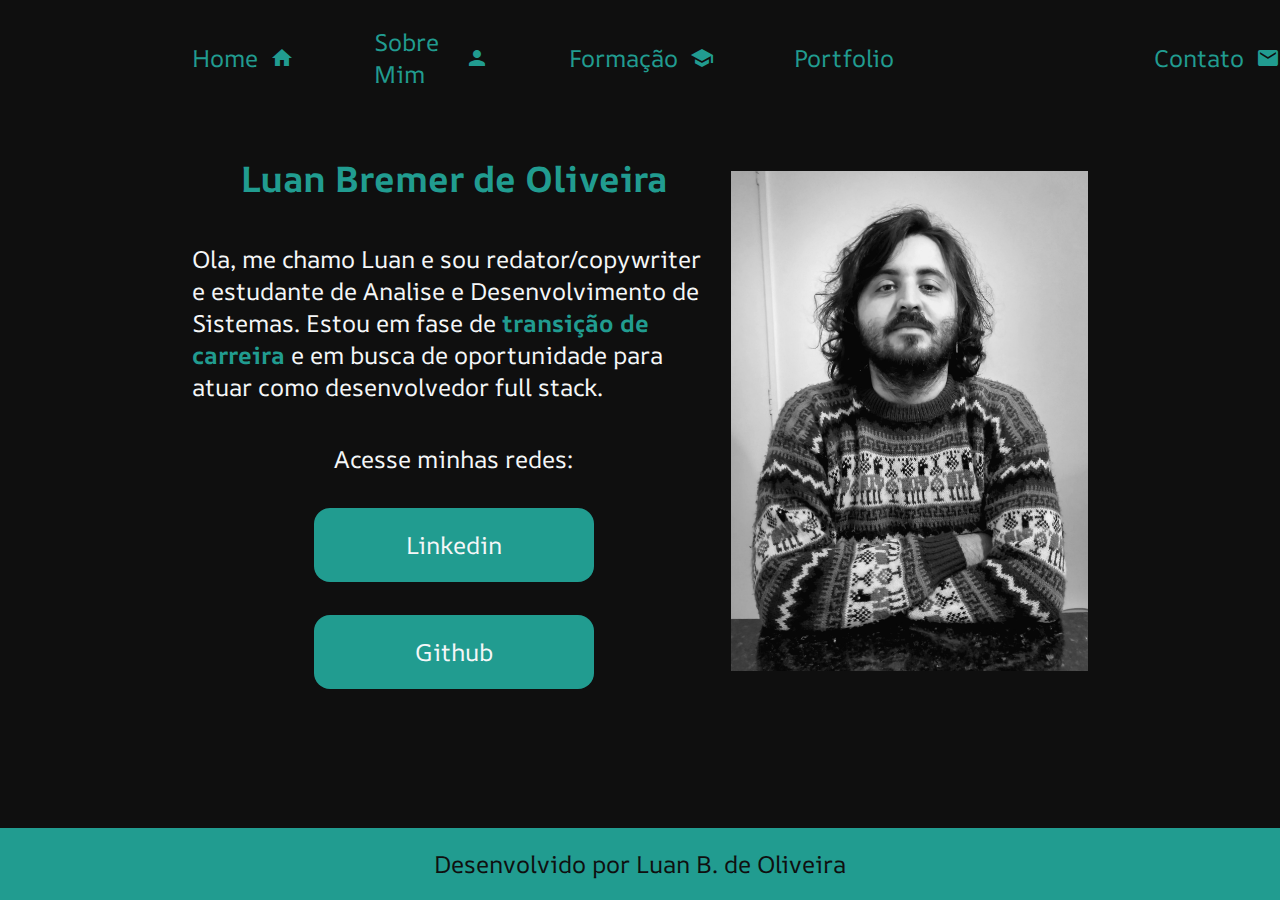
<file: index.html>
<!DOCTYPE html>
<html lang="en">
<head>
    <meta charset="UTF-8">
    <meta name="viewport" content="width=device-width, initial-scale=1.0">
    <title>Portfolio Pessoal de Luan Bremer de Oliveira</title>
    <link rel="stylesheet" href="./styles/estilo.css">
    <link rel="stylesheet" href="https://fonts.googleapis.com/icon?family=Material+Icons">
</head>
<body>
    <div class="page-container">
        <div class="conteudo-container">
            <header class="cabecalho">
                <nav class="cabecalho__menu">
                    <a class="cabecalho__menu__link alinhamento_centralizado" href="index.html">Home<i class="material-icons estilo_botao_cabecalho">home</i></a>
                    <a class="cabecalho__menu__link alinhamento_centralizado" href="sobreMim.html">Sobre Mim<i class="material-icons estilo_botao_cabecalho">person</i></a>
                    <a class="cabecalho__menu__link alinhamento_centralizado" href="formacao.html">Formação<i class="material-icons estilo_botao_cabecalho">school</i></a>
                    <a class="cabecalho__menu__link alinhamento_centralizado" href="portfolio.html">Portfolio<i class="material-icons estilo_botao_cabecalho">article</i></a>
                    <a class="cabecalho__menu__link alinhamento_centralizado" href="contato.html">Contato<i class="material-icons estilo_botao_cabecalho">mail</i></a>
                </nav>
            </header>
            <main class="container">
                <section class="container__bio">
                    <h1 class="container__bio__titulo"><strong class="texto-destaque">Luan Bremer de Oliveira</strong></h1>
                    <p class="container__bio__texto">Ola, me chamo Luan e sou redator/copywriter e estudante de Analise e Desenvolvimento de Sistemas. 
                    Estou em fase de <strong class="texto-destaque">transição de carreira</strong> e em busca de oportunidade para atuar como desenvolvedor full stack.</p>
                    <div class="botao__link">
                        <h2 class="botao__link__subtitulo">Acesse minhas redes:</h2>
                        <a class="botao-estilo" href="https://www.linkedin.com/in/luan-bremer/">Linkedin</a>
                        <a class="botao-estilo" href="https://github.com/luanbremer">Github</a>
                    </div>
                </section>
                <img class="foto" src="foto4-editada.jpg" alt="Minha Foto">
            </main>
        </div>
        <footer class="rodape">
            <p>Desenvolvido por Luan B. de Oliveira</p>
        </footer>
    </div>
</body>
</html>
    
</body>
</html>
</file>
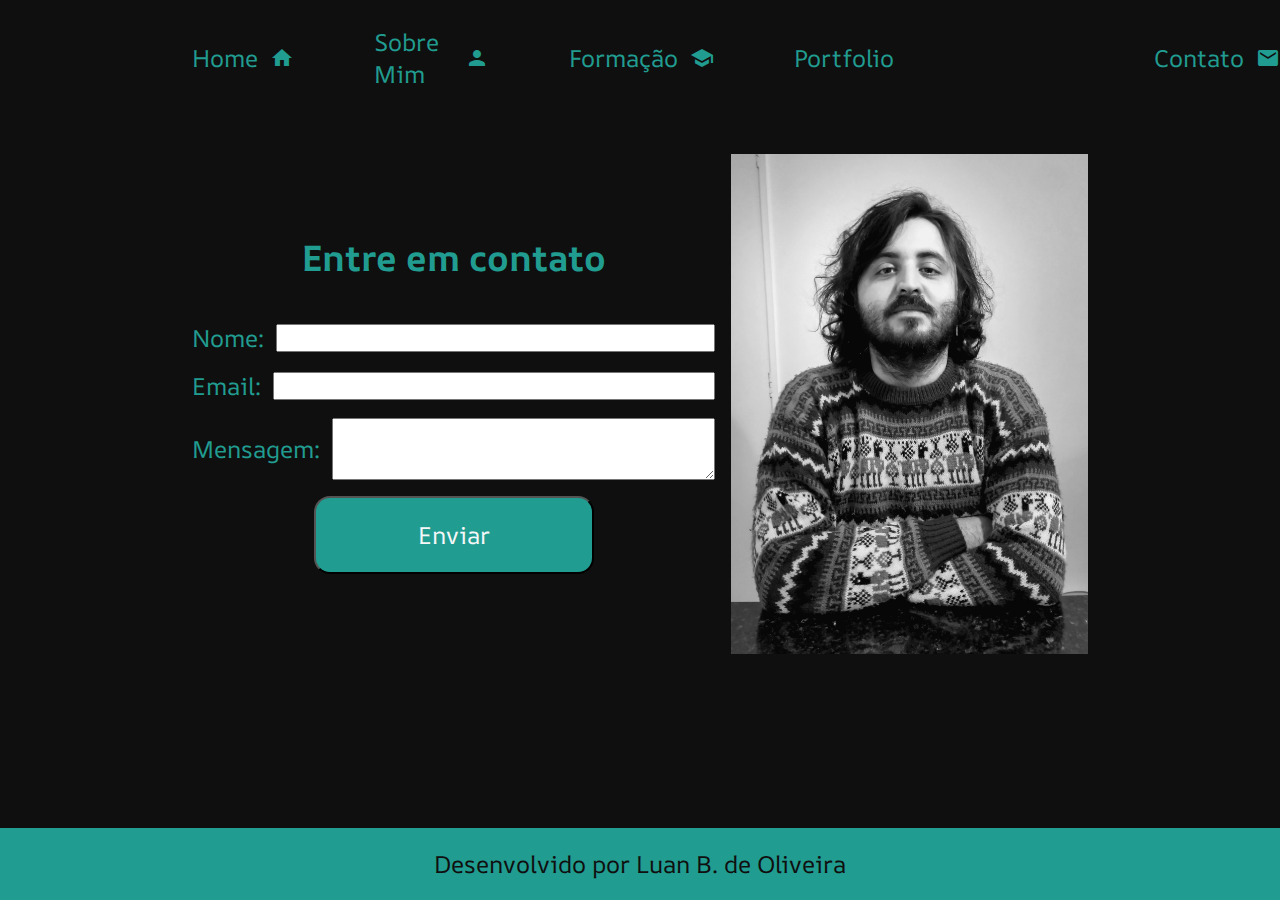
<file: contato.html>
<!DOCTYPE html>
<html lang="en">
<head>
    <meta charset="UTF-8">
    <meta name="viewport" content="width=device-width, initial-scale=1.0">
    <title>Contato</title>
    <link rel="stylesheet" href="./styles/estilo.css">
    <link rel="stylesheet" href="https://fonts.googleapis.com/icon?family=Material+Icons">
</head>
<body>
    <div class="page-container">
        <div class="conteudo-container">
            <header class="cabecalho">
                <nav class="cabecalho__menu">
                    <a class="cabecalho__menu__link alinhamento_centralizado" href="index.html">Home<i class="material-icons estilo_botao_cabecalho">home</i></a>
                    <a class="cabecalho__menu__link alinhamento_centralizado" href="sobreMim.html">Sobre Mim<i class="material-icons estilo_botao_cabecalho">person</i></a>
                    <a class="cabecalho__menu__link alinhamento_centralizado" href="formacao.html">Formação<i class="material-icons estilo_botao_cabecalho">school</i></a>
                    <a class="cabecalho__menu__link alinhamento_centralizado" href="portfolio.html">Portfolio<i class="material-icons estilo_botao_cabecalho">article</i></a>
                    <a class="cabecalho__menu__link alinhamento_centralizado" href="contato.html">Contato<i class="material-icons estilo_botao_cabecalho">mail</i></a>
                </nav>
            </header>

            <main class="container">
                <section class="container__bio">
                    <h1 class="container__bio__titulo"><strong class="texto-destaque">Entre em contato</strong></h1>
                    <form  method="post">
                        <div class="formulario">
                            <div class="input_container">
                                <label class="cabecalho__menu__link" for="nome">Nome:</label>
                                <input type="text" id="nome" name="nome" style="width: 100%; height: 24px;" required>
                            </div>
                            
                            <div class="input_container">
                                <label class="cabecalho__menu__link" for="email">Email:</label>
                                <input type="email" id="email" name="email" style="width: 100%; height: 24px;" required>
                            </div>

                            <div class="input_container">
                                <label class="cabecalho__menu__link" for="mensagem">Mensagem:</label>
                                <textarea id="mensagem" name="mensagem" rows="4" style="width: 100%;" required></textarea>
                            </div>
                            
                            <div class="alinhamento_centralizado" style="width: 100%;">
                                <input class="botao-estilo" type="submit" value="Enviar">
                            </div>
                        </div>
                    </form>
                </section>
                <img class="foto" src="foto4-editada.jpg" alt="Minha Foto">
            </main>
        </div>
        <footer class="rodape">
            <p>Desenvolvido por Luan B. de Oliveira</p>
        </footer>
    </div>
</body>
</html>
</file>
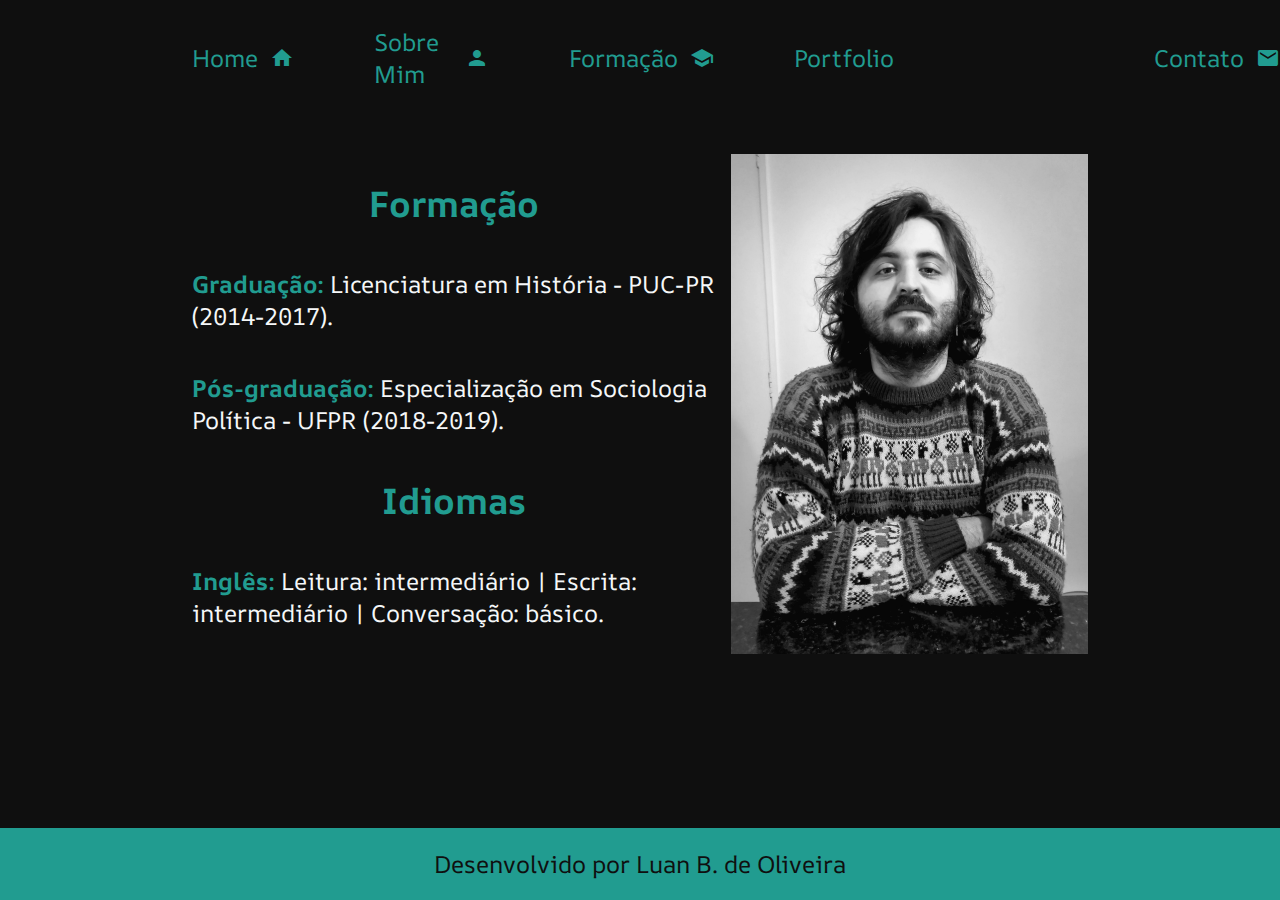
<file: formacao.html>
<!DOCTYPE html>
<html lang="en">
<head>
    <meta charset="UTF-8">
    <meta name="viewport" content="width=device-width, initial-scale=1.0">
    <title>Formação</title>
    <link rel="stylesheet" href="./styles/estilo.css">
    <link rel="stylesheet" href="https://fonts.googleapis.com/icon?family=Material+Icons">  
</head>
<body>
    <div class="page-container">
        <div class="conteudo-container">
            <header class="cabecalho">
                <nav class="cabecalho__menu">
                    <a class="cabecalho__menu__link alinhamento_centralizado" href="index.html">Home<i class="material-icons estilo_botao_cabecalho">home</i></a>
                    <a class="cabecalho__menu__link alinhamento_centralizado" href="sobreMim.html">Sobre Mim<i class="material-icons estilo_botao_cabecalho">person</i></a>
                    <a class="cabecalho__menu__link alinhamento_centralizado" href="formacao.html">Formação<i class="material-icons estilo_botao_cabecalho">school</i></a>
                    <a class="cabecalho__menu__link alinhamento_centralizado" href="portfolio.html">Portfolio<i class="material-icons estilo_botao_cabecalho">article</i></a>
                    <a class="cabecalho__menu__link alinhamento_centralizado" href="contato.html">Contato<i class="material-icons estilo_botao_cabecalho">mail</i></a>
                </nav>
            </header>

            <main class="container">
                <section class="container__bio">
                    <h1 class="container__bio__titulo"><strong class="texto-destaque">Formação</strong></h1>
                    <p class="container__bio__texto"><strong class="texto-destaque">Graduação:</strong> Licenciatura em História - PUC-PR (2014-2017).</p>
                    <p class="container__bio__texto"><strong class="texto-destaque">Pós-graduação:</strong> Especialização em Sociologia Política - UFPR (2018-2019).</p>
                    <h1 class="container__bio__titulo"><strong class="texto-destaque">Idiomas</strong></h1>
                    <p class="container__bio__texto"><strong class="texto-destaque">Inglês:</strong> Leitura: intermediário | Escrita: intermediário | Conversação: básico.</p>
                </section>
                <img class="foto" src="foto4-editada.jpg" alt="Minha Foto">
            </main>
        </div>
        <footer class="rodape">
            <p>Desenvolvido por Luan B. de Oliveira</p>
        </footer>
    </div>
</body>
</html>
</file>
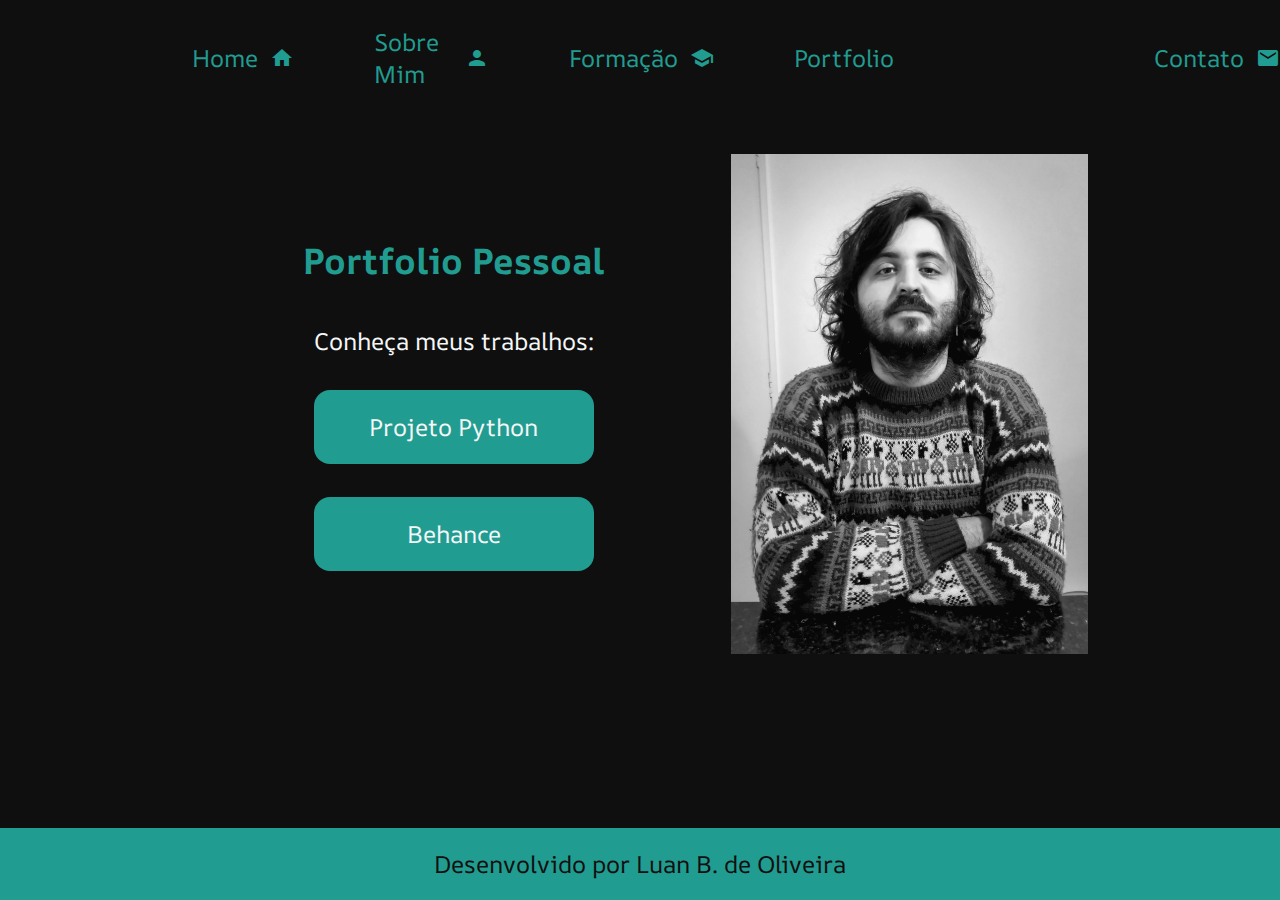
<file: portfolio.html>
<!DOCTYPE html>
<html lang="en">
<head>
    <meta charset="UTF-8">
    <meta name="viewport" content="width=device-width, initial-scale=1.0">
    <title>Portfolio</title>
    <link rel="stylesheet" href="./styles/estilo.css">
    <link rel="stylesheet" href="https://fonts.googleapis.com/icon?family=Material+Icons">
</head>
<body>
    <div class="page-container">
        <div class="conteudo-container">
            <header class="cabecalho">
                <nav class="cabecalho__menu">
                    <a class="cabecalho__menu__link alinhamento_centralizado" href="index.html">Home<i class="material-icons estilo_botao_cabecalho">home</i></a>
                    <a class="cabecalho__menu__link alinhamento_centralizado" href="sobreMim.html">Sobre Mim<i class="material-icons estilo_botao_cabecalho">person</i></a>
                    <a class="cabecalho__menu__link alinhamento_centralizado" href="formacao.html">Formação<i class="material-icons estilo_botao_cabecalho">school</i></a>
                    <a class="cabecalho__menu__link alinhamento_centralizado" href="portfolio.html">Portfolio<i class="material-icons estilo_botao_cabecalho">article</i></a>
                    <a class="cabecalho__menu__link alinhamento_centralizado" href="contato.html">Contato<i class="material-icons estilo_botao_cabecalho">mail</i></a>
                </nav>
            </header>    
            <main class="container">
                <section class="container__bio">
                    <h1 class="container__bio__titulo"><strong class="texto-destaque">Portfolio Pessoal</strong></h1>
                    <div class="botao__link">
                        <h2 class="botao__link__subtitulo">Conheça meus trabalhos:</h2>
                        <a class="botao-estilo" href="https://github.com/luanbremer/menu-lanchonete">Projeto Python</a>
                        <a class="botao-estilo" href="https://www.behance.net/luanbremer">Behance</a>
                    </div>
                </section>
                <img class="foto" src="foto4-editada.jpg" alt="Minha Foto">
            </main>
        </div>
        <footer class="rodape">
            <p>Desenvolvido por Luan B. de Oliveira</p>
        </footer>
    </div>
</body>
</html>
</file>
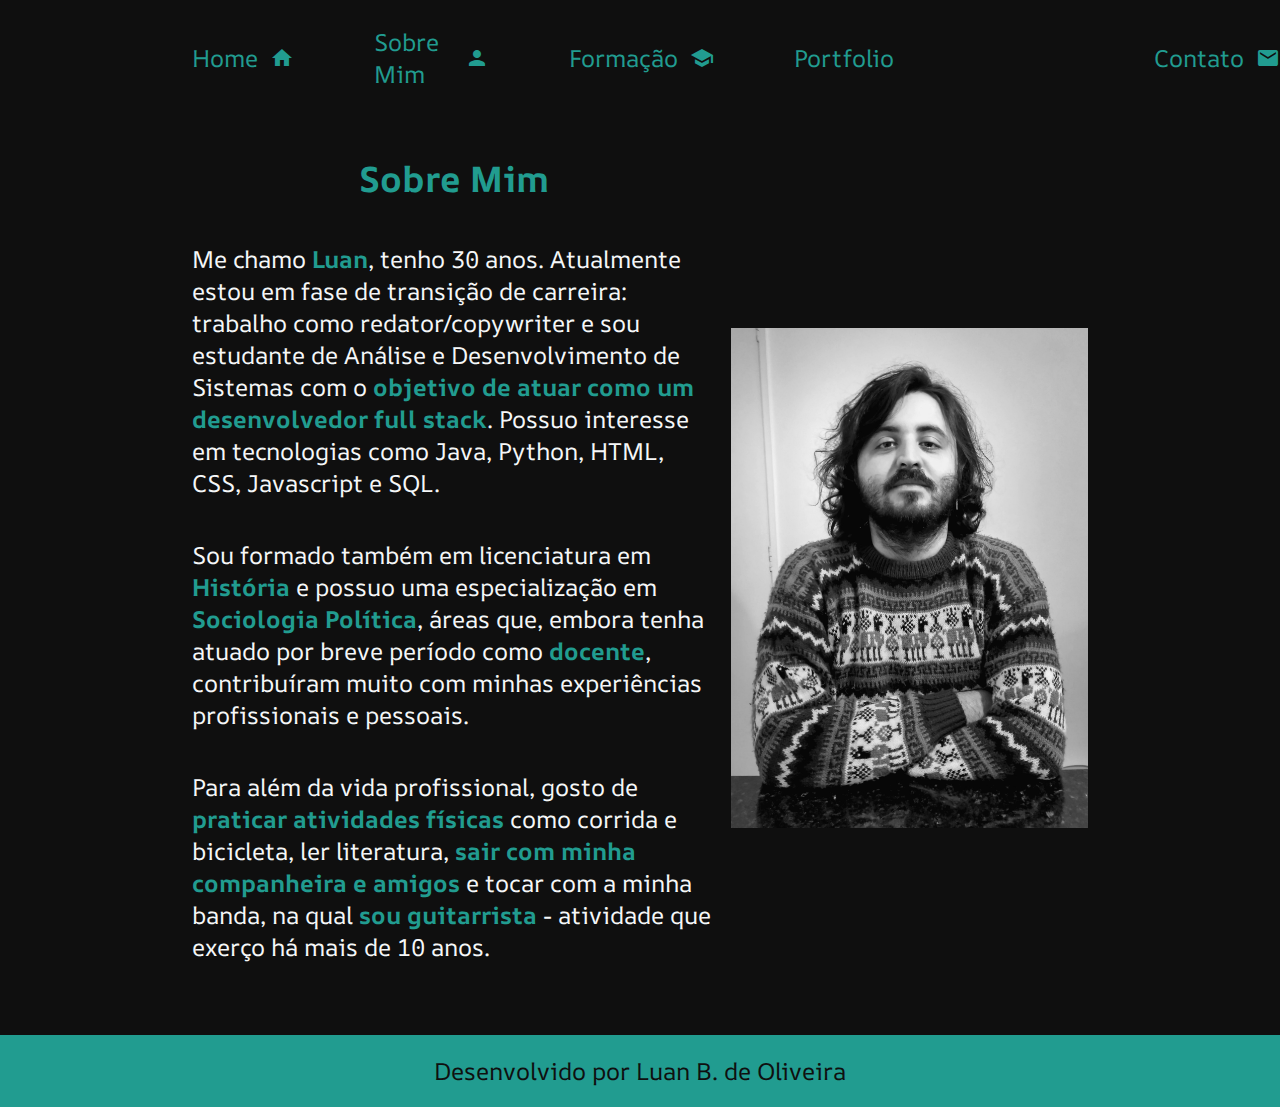
<file: sobreMim.html>
<!DOCTYPE html>
<html lang="en">
<head>
    <meta charset="UTF-8">
    <meta name="viewport" content="width=device-width, initial-scale=1.0">
    <title>Sobre Mim</title>
    <link rel="stylesheet" href="./styles/estilo.css">
    <link rel="stylesheet" href="https://fonts.googleapis.com/icon?family=Material+Icons">
</head>
<body>
    <div class="page-container">
        <div class="conteudo-container">
            <header class="cabecalho">
                <nav class="cabecalho__menu">
                    <a class="cabecalho__menu__link alinhamento_centralizado" href="index.html">Home<i class="material-icons estilo_botao_cabecalho">home</i></a>
                    <a class="cabecalho__menu__link alinhamento_centralizado" href="sobreMim.html">Sobre Mim<i class="material-icons estilo_botao_cabecalho">person</i></a>
                    <a class="cabecalho__menu__link alinhamento_centralizado" href="formacao.html">Formação<i class="material-icons estilo_botao_cabecalho">school</i></a>
                    <a class="cabecalho__menu__link alinhamento_centralizado" href="portfolio.html">Portfolio<i class="material-icons estilo_botao_cabecalho">article</i></a>
                    <a class="cabecalho__menu__link alinhamento_centralizado" href="contato.html">Contato<i class="material-icons estilo_botao_cabecalho">mail</i></a>
                </nav>
            </header>
            <main class="container">
                <section class="container__bio">
                    <h1 class="container__bio__titulo"><strong class="texto-destaque">Sobre Mim</strong></h1>
                    <p class="container__bio__texto">Me chamo <strong class="texto-destaque">Luan</strong>, tenho 30 anos. Atualmente estou em fase de transição de carreira: trabalho como redator/copywriter e 
                        sou estudante de Análise e Desenvolvimento de Sistemas com o <strong class="texto-destaque">objetivo de atuar como um desenvolvedor full stack</strong>. Possuo interesse em 
                        tecnologias como Java, Python, HTML, CSS, Javascript e SQL.</p>
                    <p class="container__bio__texto">Sou formado também em licenciatura em <strong class="texto-destaque">História</strong> e possuo uma especialização em <strong class="texto-destaque">Sociologia Política</strong>, áreas que, embora tenha atuado por 
                        breve período como <strong class="texto-destaque">docente</strong>, contribuíram muito com minhas experiências profissionais e pessoais.</p>
                    <p class="container__bio__texto">Para além da vida profissional, gosto de <strong class="texto-destaque">praticar atividades físicas</strong> como corrida e bicicleta, ler literatura, <strong class="texto-destaque">sair com minha companheira 
                        e amigos</strong> e tocar com a minha banda, na qual <strong class="texto-destaque">sou guitarrista</strong> - atividade que exerço há mais de 10 anos.</p>
                    </p>
                </section>
                <img class="foto" src="foto4-editada.jpg" alt="Minha Foto">
            </main>
        </div>
        <footer class="rodape">
            <p>Desenvolvido por Luan B. de Oliveira</p>
        </footer>
    </div>
</body>
</html>
</file>
<file: styles/estilo.css>
@import url('https://fonts.googleapis.com/css2?family=AR+One+Sans:wght@400;700&family=Krona+One&display=swap');

:root {
    --cor-principal: #0F0F0F;
    --cor-secundaria: #F5F7F8;
    --cor-terciaria: #219C90;
    --fonte-principal: 'AR One Sans', sans-serif;
}

* {
    /* classe universal para retirar padding e margin automatica */
    margin: 0;
    padding: 0;
}

body {
    box-sizing: border-box;
    background-color: var(--cor-principal);
    color: var(--cor-secundaria);
}

.alinhamento_centralizado {
    display: flex;
    align-items: center;
    justify-content: center;
}

.estilo_botao_cabecalho {
    padding-left: 12px;
    font-size: 1.5rem;
}

.input_container {
    display: flex;
    align-items: center;
    gap: 12px;
}

.formulario {
    display: grid;
    gap: 16px;
}

.page-container {
    position: relative;
    min-height: 100vh;
}

.conteudo-container {
    padding-bottom: 2.5rem; 
  }

.cabecalho {
    padding: 2% 0% 0% 15%;
}

.cabecalho__menu {
    display: flex;
    gap: 80px;
}

.cabecalho__menu__link {
    font-family: var(--fonte-principal);
    font-weight: 400;
    font-size: 1.5rem;
    color: var(--cor-terciaria);
    text-decoration: none;
}

.container {
    margin: 5% 15%;
    display: flex;
    align-items: center;
    justify-content: space-between;
    gap: 16px;
}

.container__bio {
    width: 615px;
    display: flex;
    flex-direction: column;
    gap: 40px;
}

.container__bio__titulo {
    font-size: 2.25rem;
    font-family: var(--fonte-principal);
    text-align: center;
}

.texto-destaque {
    color: var(--cor-terciaria);
}

.container__bio__texto {
    font-size: 1.5rem;
    font-family: var(--fonte-principal);
}

.botao__link {
    display: flex;
    flex-direction: column;
    justify-content: center;
    align-items: center;
    gap: 33px;
}

.botao__link__subtitulo {
    font-family: var(--fonte-principal);
    font-weight: 400;
    font-size: 24px;
}

.botao-estilo {
    background-color: var(--cor-terciaria);
    width: 280px;
    text-align: center;
    border-radius: 16px;
    font-size: 1.5rem;
    color: var(--cor-secundaria);
    padding: 21px 0px;
    text-decoration: none;
    font-family: var(--fonte-principal);
}

.foto {
    width: 370px;
    height: 500px;
}

.rodape {
    padding-top: 20px;
    padding-bottom: 20px;
    text-align: center;
    color: var(--cor-principal);
    background-color:var(--cor-terciaria);
    font-family: var(--fonte-principal);
    font-weight: 400;
    font-size: 1.5rem;
    position: absolute;
    bottom: 0;
    width: 100vw;
}
</file>
